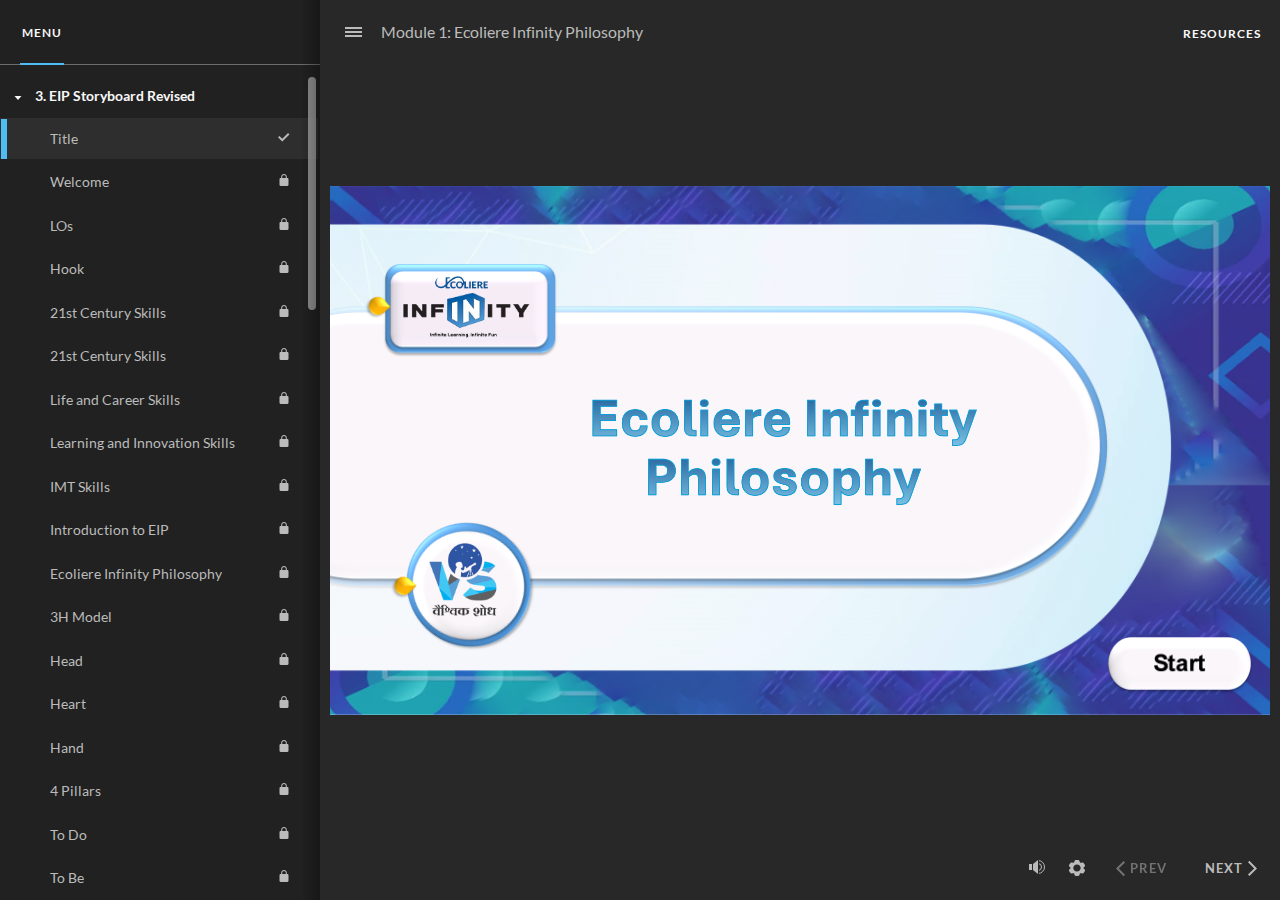
<file: Index.html>
﻿<!doctype html>
<html lang="en-US">
<head>
  <meta charset="utf-8">
  <!-- Created using Storyline 360 - http://www.articulate.com  -->
  <!-- version: 3.86.32028.0 -->
  <title>Module 1: Ecoliere Infinity Philosophy</title>
  <meta http-equiv="x-ua-compatible" content="IE=edge"/>
  <meta name="viewport" content="width=device-width,initial-scale=1,user-scalable=no,shrink-to-fit=no,minimal-ui"/>
  <meta name="apple-mobile-web-app-capable" content="yes"/>
  <style>
    html, body { height: 100%; padding: 0; margin: 0 }
    #app { height: 100%; width: 100%; }
  </style>

  <script>
    window.DS = {};
    window.globals = {
      DATA_PATH_BASE: '',
      HAS_FRAME: true,
      HAS_SLIDE: true,

      lmsPresent: false,
      tinCanPresent: false,
      cmi5Present: false,
      aoSupport: false,
      scale: 'noscale',
      captureRc: false,
      browserSize: 'optimal',
      bgColor: '#282828',
      features: 'ClosedCaptionsCustomization,DropInBase,DropInInteractions,DropInMisc,DropInVectors,DropInVideo,JsApi,LayerPresentAsDialog,MultipleQuizTracking,UpdatedThemeEditor',
      themeName: 'unified',
      preloaderColor: '#FFFFFF',
      suppressAnalytics: false,
      productChannel: 'stable',
      publishSource: 'storyline',
      aid: 'aid|3cd83d34-98be-4230-a49c-f89324950fd7',
      cid: 'e722241c-282b-4784-85a7-688342ec569a',
      playerVersion: '3.86.32028.0',
      publishTimestamp: '2024-05-29T09:23:21.0092368Z',
      maxIosVideoElements: 10,
      connectionSettings: { message: 'You%20are%20offline.%20Trying%20to%20reconnect...', useDarkTheme: false, mode: 'disabled' },
      hasFeature: function(feature) {
        return this.features.split(',').includes(feature);
      },
      
      parseParams: function(qs) {
        if (window.globals.parsedParams != null) {
          return window.globals.parsedParams;
        }
        qs = (qs || window.location.search.substr(1)).split('+').join(' ');
        var params = {},
            tokens,
            re = /[?&]?([^=]+)=([^&]*)/g;

        while (tokens = re.exec(qs)) {
          params[decodeURIComponent(tokens[1]).trim()] =
            decodeURIComponent(tokens[2]).trim();
        }
        window.globals.parsedParams = params;
        return params;
      }

    };
  </script>
  <script>
    var isIe11 = ('ActiveXObject' in window || window.MSBlobBuilder != null)
      && window.msCrypto != null && !window.ActiveXObject;
    if (isIe11) {
      window.globals.unsupportedBrowser = true;
      document.write(atob('[base64]'));
    }
  </script>

  <script>
    if (window.globals.hasFeature('MultiLanguageSupport')) {
      
      
    }
  </script>

  
  <script>window.THREE = { };</script>
  
</head>
<body style="background: #282828" class="cs-HTML theme-unified">
  <!-- 360 -->
  <script>!function(){var e,i=/iPhone/i,o=/iPod/i,n=/iPad/i,t=/\biOS-universal(?:.+)Mac\b/i,r=/\bAndroid(?:.+)Mobile\b/i,a=/Android/i,d=/(?:SD4930UR|\bSilk(?:.+)Mobile\b)/i,p=/Silk/i,l=/Windows Phone/i,u=/\bWindows(?:.+)ARM\b/i,b=/BlackBerry/i,s=/BB10/i,c=/Opera Mini/i,f=/\b(CriOS|Chrome)(?:.+)Mobile/i,h=/Mobile(?:.+)Firefox\b/i,v=function(e){return void 0!==e&&"MacIntel"===e.platform&&"number"==typeof e.maxTouchPoints&&e.maxTouchPoints>1&&"undefined"==typeof MSStream};e=function(e){var m={userAgent:"",platform:"",maxTouchPoints:0};e||"undefined"==typeof navigator?"string"==typeof e?m.userAgent=e:e&&e.userAgent&&(m={userAgent:e.userAgent,platform:e.platform,maxTouchPoints:e.maxTouchPoints||0}):m={userAgent:navigator.userAgent,platform:navigator.platform,maxTouchPoints:navigator.maxTouchPoints||0};var g=m.userAgent,y=g.split("[FBAN");void 0!==y[1]&&(g=y[0]),void 0!==(y=g.split("Twitter"))[1]&&(g=y[0]);var A=function(e){return function(i){return i.test(e)}}(g),w={apple:{phone:A(i)&&!A(l),ipod:A(o),tablet:!A(i)&&(A(n)||v(m))&&!A(l),universal:A(t),device:(A(i)||A(o)||A(n)||A(t)||v(m))&&!A(l)},amazon:{phone:A(d),tablet:!A(d)&&A(p),device:A(d)||A(p)},android:{phone:!A(l)&&A(d)||!A(l)&&A(r),tablet:!A(l)&&!A(d)&&!A(r)&&(A(p)||A(a)),device:!A(l)&&(A(d)||A(p)||A(r)||A(a))||A(/\bokhttp\b/i)},windows:{phone:A(l),tablet:A(u),device:A(l)||A(u)},other:{blackberry:A(b),blackberry10:A(s),opera:A(c),firefox:A(h),chrome:A(f),device:A(b)||A(s)||A(c)||A(h)||A(f)},any:!1,phone:!1,tablet:!1};return w.any=w.apple.device||w.android.device||w.windows.device||w.other.device,w.phone=w.apple.phone||w.android.phone||w.windows.phone,w.tablet=w.apple.tablet||w.android.tablet||w.windows.tablet,w}(),"object"==typeof exports&&"undefined"!=typeof module?module.exports=e:"function"==typeof define&&define.amd?define((function(){return e})):this.isMobile=e}();
    window.isMobile.apple.tablet = window.isMobile.apple.tablet ||
      (navigator.platform === 'MacIntel' && navigator.maxTouchPoints > 1);
    window.isMobile.apple.device = window.isMobile.apple.device || window.isMobile.apple.tablet;
    window.isMobile.tablet = window.isMobile.tablet || window.isMobile.apple.tablet;
    window.isMobile.any = window.isMobile.any || window.isMobile.apple.tablet;
  </script>

  <div id="focus-sink" tabindex="-1"></div>

  <div id="preso"></div>
  <script>
    (function() {

      var classTypes = [ 'desktop', 'mobile', 'phone', 'tablet' ];

      var addDeviceClasses = function(prefix, testObj) {
        var curr, i;
        for (i = 0; i < classTypes.length; i++) {
          curr = classTypes[i];
          if (testObj[curr]) {
            document.body.classList.add(prefix + curr);
          }
        }
      };

      var params = window.globals.parseParams(),
          isDevicePreview = params.devicepreview === '1',
          isPhoneOverride = params.deviceType === 'phone' || (isDevicePreview && params.phone == '1'),
          isTabletOverride = (params.deviceType === 'tablet' || isDevicePreview) && !isPhoneOverride,
          isMobileOverride = isPhoneOverride || isTabletOverride;

      var deviceView = {
        desktop: !window.isMobile.any && !isMobileOverride,
        mobile: window.isMobile.any || isMobileOverride,
        phone: isPhoneOverride || (window.isMobile.phone && !isTabletOverride),
        tablet: isTabletOverride || window.isMobile.tablet
      };

      window.globals.deviceView = deviceView;
      window.isMobile.desktop = !window.isMobile.any;
      window.isMobile.mobile = window.isMobile.any;

      addDeviceClasses('view-', deviceView);

    })();
  </script>
  
  <script src='story_content/user.js' type=text/javascript></script>
  <div class="slide-loader"></div>

  <script>
    var doc = document, loader = doc.body.querySelector('.slide-loader'); [ 1, 2, 3 ].forEach(function(n) { var d = doc.createElement('div'); d.style.backgroundColor = window.globals.preloaderColor; d.classList.add('mobile-loader-dot'); d.classList.add('dot' + n); loader.appendChild(d); });
  </script>

  <div class="mobile-load-title-overlay" style="display: none">
    <div class="mobile-load-title">Module 1: Ecoliere Infinity Philosophy</div>
  </div>

  <div class="mobile-chrome-warning"></div>

  
<style>
  .warn-connection-dialog {
    display: none;
    background: transparent;
    pointer-events: all;
    position: fixed;
    left: 0;
    top: 0;
    width: 100%;
    height: 100%;
    z-index: 999;
  }

  .warn-connection-content {
    pointer-events: all;
    border-radius: 4px;
    background: white;
    border: 1px solid #E7E7E7;
    color: #333333;
    box-shadow: 0 2px 4px rgba(0, 0, 0, 0.25);
    transition: all 150ms ease-out;
    position: absolute;
    white-space: nowrap;
  }

  .view-phone.is-landscape .warn-connection-content {
    left: 23px;
    bottom: 23px;
  }

  .view-tablet.is-landscape .warn-connection-content {
    left: 50%;
    top: 20px;
    transform: translateX(-50%);
  }

  .view-mobile.is-portrait .warn-connection-content {
    transform: translate(-50%, calc(-100% - 15px));
  }

  .warn-connection-content p {
    display: inline-block;
    margin: 0 8px 0 0;
    line-height: 33px;
    font-size: 11px;
  }

  .warn-connection-content svg {
    position: relative;
    vertical-align: middle;
    margin: 0 2px 2px 8px;
  }

  .view-desktop .warn-connection-content {
    left: 1.5em;
    bottom: 1.5em;
  }

  .view-desktop .warn-connection-content p {
    font-size: 1.1em;
  }

  .is-offline .warn-connection-dialog {
    display: block;
  }

  .is-offline .cs-panel * {
    pointer-events: none !important;
  }

  .is-offline .cs-panel {
    pointer-events: all !important;
  }

  .is-offline #nav-controls * {
    pointer-events: none !important;
  }

  .is-offline #nav-controls {
    pointer-events: all !important;
  }
</style>

<div class="warn-connection-dialog" role="alertdialog" aria-modal="true" tabindex="0" aria-labelledby="warn-connection-message">
  <div class="warn-connection-content">
    <svg width="17" height="15" viewBox="0 0 17 15" xmlns="http://www.w3.org/2000/svg">
      <path fill="#8F0000" stroke="white" d="M16.07,12.98 L15.88,12.23 L9.51,1.21 C8.97,0.26,7.6,0.26,7.06,1.21 L0.69,12.23 C0.15,13.16,0.81,14.36,1.91,14.36 H14.65 C15.47,14.36,16.05,13.7,16.07,12.98 Z"/>
      <path fill="white" stroke="white" d="M8.58,5.5 C8.35,5.28,8.5,5.35,8.21,5.32 C8.09,5.35,7.97,5.49,7.96,5.67 C7.97,5.79,7.98,5.92,7.98,6.04 L7.98,6.04 C7.99,6.17,8,6.31,8.01,6.43 L8.01,6.44 C8.03,6.92,8.06,7.41,8.09,7.9 L8.09,7.9 C8.12,8.39,8.14,8.88,8.17,9.37 C8.17,9.39,8.18,9.42,8.2,9.44 C8.23,9.46,8.25,9.47,8.28,9.47 C8.31,9.47,8.34,9.46,8.35,9.44 C8.37,9.43,8.38,9.4,8.39,9.35 L8.39,9.34 C8.39,9.24,8.4,9.15,8.4,9.05 L8.4,9.05 C8.41,8.96,8.41,8.86,8.42,8.75 C8.43,8.44,8.45,8.12,8.47,7.81 L8.47,7.81 C8.49,7.49,8.51,7.18,8.53,6.87 C8.55,6.46,8.56,6.05,8.59,5.64 L8.6,5.62 C8.6,5.57,8.59,5.53,8.58,5.5 L8.21,5.32 Z"/>
      <circle fill="white" stroke="white" cx="8.3" cy="11.35" r="0.3"/>
    </svg>
    <p id="warn-connection-message">You are offline. Trying to reconnect...</p>
  </div>
</div>

<script>
  (function() {
    window.DS.connection = {
      warningShown: false,
      assets: {},
      loadingAssetGroup: false,
      retryDelay: 500
    };

    var connectionSettings = window.globals.connectionSettings || {};

    var useConnectionMessages = window.AbortController != null &&
      window.location.protocol != 'file:' &&
      connectionSettings.mode === 'normal';

    window.DS.connection.useConnectionMessages = useConnectionMessages;

    var assetCount = 0;
    var checkLoadedId;


    if (useConnectionMessages && connectionSettings != null) {
      var contentEl = document.querySelector('.warn-connection-content');
      var messageEl = contentEl.querySelector('p');

      if (connectionSettings.useDarkTheme) {
        contentEl.style.borderColor = '#BABBBA';
        contentEl.style.backgroundColor = '#282828';
        contentEl.style.color = '#FFFFFF';
      }

      if (connectionSettings.message != null) {
        messageEl.textContent = window.decodeURIComponent(connectionSettings.message);
      }
    }

    function checkAssetsReady() {
      for (var i in DS.connection.assets) {
        if (!DS.connection.assets[i].success) {
          return false;
        }
      }
      return true;
    }

    function stopAssetGroup() {
      if (!useConnectionMessages) { return; }

      assetCount = 0;

      DS.connection.oldAssetGroup = DS.connection.assets;
      DS.connection.assets = {};
      DS.connection.loadingAssetGroup = false;
      clearInterval(checkLoadedId);
    }

    function startAssetGroup() {
      if (!useConnectionMessages) { return; }
      var ticks = 0;
      clearInterval(checkLoadedId);
      checkLoadedId = setInterval(function() {
        var loaded = 0;
        if (assetCount === 0 && loaded === 0) {
          clearInterval(checkLoadedId);
          return;
        }

        for (var i in DS.connection.assets) {
          if (DS.connection.assets[i].success) {
            loaded++;
          }
        }

        if (assetCount === loaded && checkAssetsReady()) {
          for (var i in DS.connection.assets) {
            if (DS.connection.assets[i].action) {
              DS.connection.assets[i].action();
            }
          }
          hideWarning();
          stopAssetGroup();
        }
      }, 100)
    }

    function requiredAsset(url, action, retry, type) {
      if (!useConnectionMessages) { return; }
      if (DS.connection.assets[url]) { return; }

      DS.connection.assets[url] = {
        success: false, action: action, retry: retry, type: type
      };
      assetCount = Object.keys(DS.connection.assets).length;
      if (!DS.connection.loadingAssetGroup) {
        startAssetGroup();
      }
      DS.connection.loadingAssetGroup = true;
    }

    function assetLoaded(url) {
      if (!useConnectionMessages) { return; }
      if (DS.connection.assets[url]) {
        DS.connection.assets[url].success = true;
      }
    }

    function assetFailed(url) {
      if (!useConnectionMessages) { return; }
      if (!DS.connection.assets[url]) {
        if (/\.js$/.test(url) && url.indexOf('transcripts') === -1) {
          setTimeout(function() {
            if (DS.connection.lastSlideLoaded != null) {
              DS.connection.lastSlideLoaded();
            }
          }, DS.connection.retryDelay);
        }
        return;
      }
      if (!DS.connection.warningShown) { showWarning(); }
      if (DS.connection.assets[url].retry) {
        setTimeout(function() {
          if (!DS.connection.assets[url].success) {
            DS.connection.assets[url].retry()
          }
        }, DS.connection.retryDelay);
      }
    }

    function hideWarning() {
      document.body.classList.remove('is-offline');
      DS.connection.warningShown = false;
      enableKeys();
    }
    DS.connection.hideWarning = hideWarning

    function showWarning(btn) {
      document.body.classList.add('is-offline')
      DS.connection.warningShown = true;
      updateWarningPosition();
      disableKeys();
    }

    function updateWarningPosition() {
      if (!DS.connection.warningShown) {
        return;
      }

      var isPortrait = document.body.classList.contains('is-portrait');
      var isMobile = document.body.classList.contains('view-mobile');
      var warningEl = document.querySelector('.warn-connection-content');

      if (isPortrait && isMobile) {
        var slide = document.querySelector('.primary-slide');
        var slideRect = slide != null
          ? slide.getBoundingClientRect()
          : { top: window.innerHeight, left: 0, width: window.innerWidth };

        warningEl.style.top = `${slideRect.top}px`
        warningEl.style.left = `${slideRect.left + slideRect.width / 2}px`
      } else {
        warningEl.style.top = null;
        warningEl.style.left = null;
      }

      window.requestAnimationFrame(updateWarningPosition);
    }

    function onDisableKeyDown(e) {
      e.preventDefault();
      e.stopImmediatePropagation();
    }

    function onDisableKeyUp(e) {
      e.preventDefault();
      e.stopImmediatePropagation();
    }

    var accStyle = document.createElement('style');
    var warnDialogEl = document.querySelector('.warn-connection-dialog');

    function disableKeys() {
      if (DS.views && DS.views.nsStack && DS.views.nsStack.length === 1) {
        DS.views.nsStack[0].tabReachable = false
        DS.views.nsStack[0].updateTabIndex(true, true);
      }

      accStyle.innerHTML = '.acc-shadow-dom { display: none; }';
      document.body.appendChild(accStyle);

      warnDialogEl.parentNode.append(warnDialogEl);
      warnDialogEl.focus();
    }

    function enableKeys() {
      accStyle.remove();
      if (DS.views && DS.views.nsStack && DS.views.nsStack.length === 1 && DS.views.nsStack[0].name === '_frame') {
        DS.views.nsStack[0].tabReachable = true;
        DS.views.nsStack[0].updateTabIndex();
      }
    }

    // these will all be noops if the feature flag isn't set in
    // the data and `window.globals.features`
    DS.connection.requiredAsset = requiredAsset;
    DS.connection.assetLoaded = assetLoaded;
    DS.connection.assetFailed = assetFailed;
    DS.connection.stopAssetGroup = stopAssetGroup;
    DS.connection.startAssetGroup = startAssetGroup;
  })();
</script>


  <script>
    
    if (window.autoSpider && window.vInterfaceObject) {
      document.querySelector('.mobile-load-title-overlay').style.display = 'none';
    }
  </script>

  

  <link rel="stylesheet" href="html5/data/css/output.min.css" data-noprefix/>
</body>
<script src="html5/lib/scripts/bootstrapper.min.js"></script>
</html>
</file>
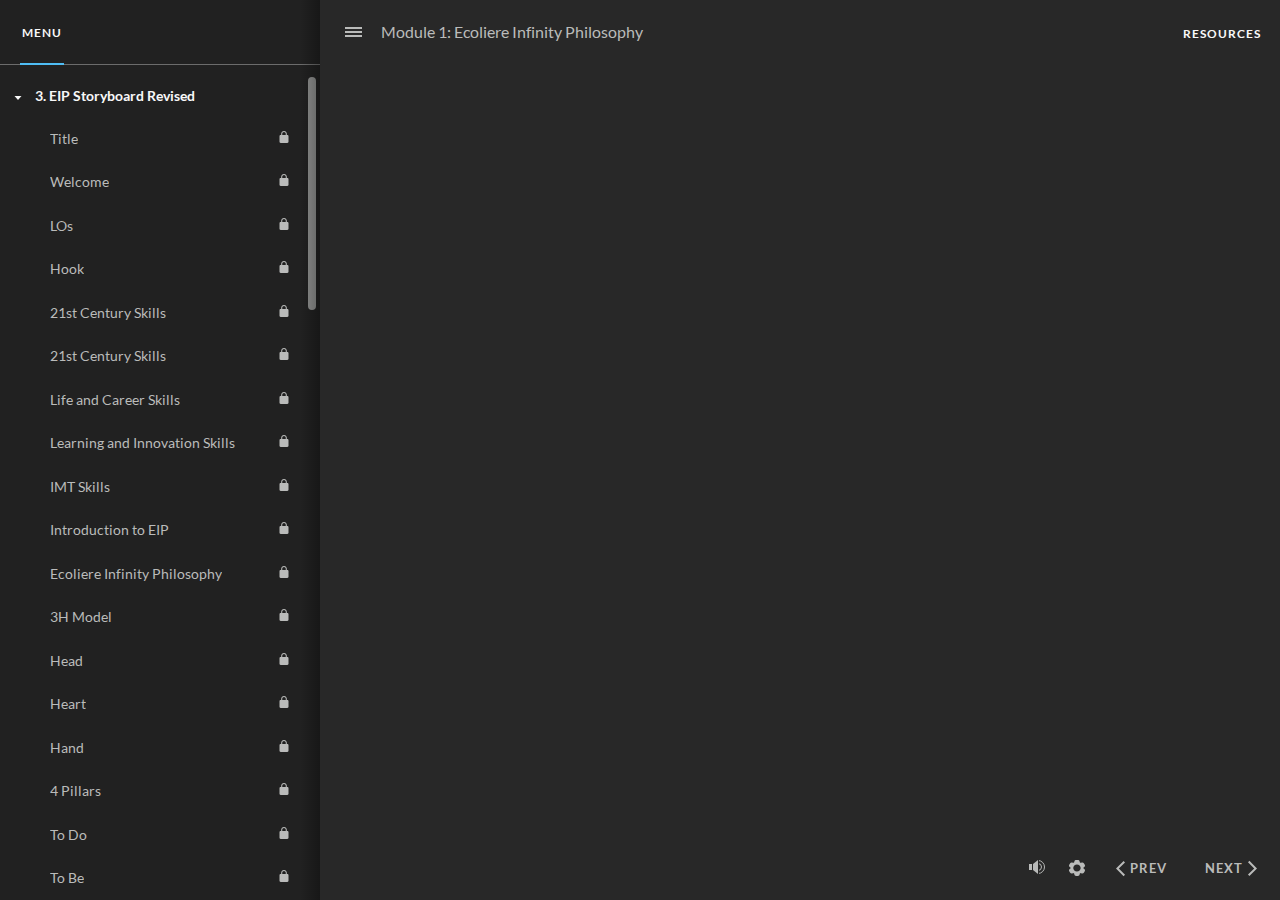
<file: index_lms.html>
<!doctype html>
<html lang="en-US">
<head>
  <meta charset="utf-8">
  <!-- Created using Storyline 360 - http://www.articulate.com  -->
  <!-- version: 3.86.32028.0 -->
  <title>Module 1: Ecoliere Infinity Philosophy</title>
  <meta http-equiv="x-ua-compatible" content="IE=edge"/>
  <meta name="viewport" content="width=device-width,initial-scale=1,user-scalable=no,shrink-to-fit=no,minimal-ui"/>
  <meta name="apple-mobile-web-app-capable" content="yes"/>
  <style>
    html, body { height: 100%; padding: 0; margin: 0 }
    #app { height: 100%; width: 100%; }
  </style>

  <script>
    window.DS = {};
    window.globals = {
      DATA_PATH_BASE: '',
      HAS_FRAME: true,
      HAS_SLIDE: true,

      lmsPresent: true,
      tinCanPresent: false,
      cmi5Present: false,
      aoSupport: false,
      scale: 'noscale',
      captureRc: false,
      browserSize: 'optimal',
      bgColor: '#282828',
      features: 'ClosedCaptionsCustomization,DropInBase,DropInInteractions,DropInMisc,DropInVectors,DropInVideo,JsApi,LayerPresentAsDialog,MultipleQuizTracking,UpdatedThemeEditor',
      themeName: 'unified',
      preloaderColor: '#FFFFFF',
      suppressAnalytics: false,
      productChannel: 'stable',
      publishSource: 'storyline',
      aid: 'aid|3cd83d34-98be-4230-a49c-f89324950fd7',
      cid: 'e722241c-282b-4784-85a7-688342ec569a',
      playerVersion: '3.86.32028.0',
      publishTimestamp: '2024-05-29T09:23:21.1981190Z',
      maxIosVideoElements: 10,
      connectionSettings: { message: 'You%20are%20offline.%20Trying%20to%20reconnect...', useDarkTheme: false, mode: 'disabled' },
      hasFeature: function(feature) {
        return this.features.split(',').includes(feature);
      },
      
      parseParams: function(qs) {
        if (window.globals.parsedParams != null) {
          return window.globals.parsedParams;
        }
        qs = (qs || window.location.search.substr(1)).split('+').join(' ');
        var params = {},
            tokens,
            re = /[?&]?([^=]+)=([^&]*)/g;

        while (tokens = re.exec(qs)) {
          params[decodeURIComponent(tokens[1]).trim()] =
            decodeURIComponent(tokens[2]).trim();
        }
        window.globals.parsedParams = params;
        return params;
      }

    };
  </script>
  <script>
    var isIe11 = ('ActiveXObject' in window || window.MSBlobBuilder != null)
      && window.msCrypto != null && !window.ActiveXObject;
    if (isIe11) {
      window.globals.unsupportedBrowser = true;
      document.write(atob('[base64]'));
    }
  </script>

  <script>
    if (window.globals.hasFeature('MultiLanguageSupport')) {
      
      
    }
  </script>

  <script src="lms/scormdriver.js" charset="utf-8"></script>
  <script>window.THREE = { };</script>
  
</head>
<body style="background: #282828" class="cs-HTML theme-unified">
  <!-- 360 -->
  <script>!function(){var e,i=/iPhone/i,o=/iPod/i,n=/iPad/i,t=/\biOS-universal(?:.+)Mac\b/i,r=/\bAndroid(?:.+)Mobile\b/i,a=/Android/i,d=/(?:SD4930UR|\bSilk(?:.+)Mobile\b)/i,p=/Silk/i,l=/Windows Phone/i,u=/\bWindows(?:.+)ARM\b/i,b=/BlackBerry/i,s=/BB10/i,c=/Opera Mini/i,f=/\b(CriOS|Chrome)(?:.+)Mobile/i,h=/Mobile(?:.+)Firefox\b/i,v=function(e){return void 0!==e&&"MacIntel"===e.platform&&"number"==typeof e.maxTouchPoints&&e.maxTouchPoints>1&&"undefined"==typeof MSStream};e=function(e){var m={userAgent:"",platform:"",maxTouchPoints:0};e||"undefined"==typeof navigator?"string"==typeof e?m.userAgent=e:e&&e.userAgent&&(m={userAgent:e.userAgent,platform:e.platform,maxTouchPoints:e.maxTouchPoints||0}):m={userAgent:navigator.userAgent,platform:navigator.platform,maxTouchPoints:navigator.maxTouchPoints||0};var g=m.userAgent,y=g.split("[FBAN");void 0!==y[1]&&(g=y[0]),void 0!==(y=g.split("Twitter"))[1]&&(g=y[0]);var A=function(e){return function(i){return i.test(e)}}(g),w={apple:{phone:A(i)&&!A(l),ipod:A(o),tablet:!A(i)&&(A(n)||v(m))&&!A(l),universal:A(t),device:(A(i)||A(o)||A(n)||A(t)||v(m))&&!A(l)},amazon:{phone:A(d),tablet:!A(d)&&A(p),device:A(d)||A(p)},android:{phone:!A(l)&&A(d)||!A(l)&&A(r),tablet:!A(l)&&!A(d)&&!A(r)&&(A(p)||A(a)),device:!A(l)&&(A(d)||A(p)||A(r)||A(a))||A(/\bokhttp\b/i)},windows:{phone:A(l),tablet:A(u),device:A(l)||A(u)},other:{blackberry:A(b),blackberry10:A(s),opera:A(c),firefox:A(h),chrome:A(f),device:A(b)||A(s)||A(c)||A(h)||A(f)},any:!1,phone:!1,tablet:!1};return w.any=w.apple.device||w.android.device||w.windows.device||w.other.device,w.phone=w.apple.phone||w.android.phone||w.windows.phone,w.tablet=w.apple.tablet||w.android.tablet||w.windows.tablet,w}(),"object"==typeof exports&&"undefined"!=typeof module?module.exports=e:"function"==typeof define&&define.amd?define((function(){return e})):this.isMobile=e}();
    window.isMobile.apple.tablet = window.isMobile.apple.tablet ||
      (navigator.platform === 'MacIntel' && navigator.maxTouchPoints > 1);
    window.isMobile.apple.device = window.isMobile.apple.device || window.isMobile.apple.tablet;
    window.isMobile.tablet = window.isMobile.tablet || window.isMobile.apple.tablet;
    window.isMobile.any = window.isMobile.any || window.isMobile.apple.tablet;
  </script>

  <div id="focus-sink" tabindex="-1"></div>

  <div id="preso"></div>
  <script>
    (function() {

      var classTypes = [ 'desktop', 'mobile', 'phone', 'tablet' ];

      var addDeviceClasses = function(prefix, testObj) {
        var curr, i;
        for (i = 0; i < classTypes.length; i++) {
          curr = classTypes[i];
          if (testObj[curr]) {
            document.body.classList.add(prefix + curr);
          }
        }
      };

      var params = window.globals.parseParams(),
          isDevicePreview = params.devicepreview === '1',
          isPhoneOverride = params.deviceType === 'phone' || (isDevicePreview && params.phone == '1'),
          isTabletOverride = (params.deviceType === 'tablet' || isDevicePreview) && !isPhoneOverride,
          isMobileOverride = isPhoneOverride || isTabletOverride;

      var deviceView = {
        desktop: !window.isMobile.any && !isMobileOverride,
        mobile: window.isMobile.any || isMobileOverride,
        phone: isPhoneOverride || (window.isMobile.phone && !isTabletOverride),
        tablet: isTabletOverride || window.isMobile.tablet
      };

      window.globals.deviceView = deviceView;
      window.isMobile.desktop = !window.isMobile.any;
      window.isMobile.mobile = window.isMobile.any;

      addDeviceClasses('view-', deviceView);

    })();
  </script>
  
  <script src='story_content/user.js' type=text/javascript></script>
  <div class="slide-loader"></div>

  <script>
    var doc = document, loader = doc.body.querySelector('.slide-loader'); [ 1, 2, 3 ].forEach(function(n) { var d = doc.createElement('div'); d.style.backgroundColor = window.globals.preloaderColor; d.classList.add('mobile-loader-dot'); d.classList.add('dot' + n); loader.appendChild(d); });
  </script>

  <div class="mobile-load-title-overlay" style="display: none">
    <div class="mobile-load-title">Module 1: Ecoliere Infinity Philosophy</div>
  </div>

  <div class="mobile-chrome-warning"></div>

  
<style>
  .warn-connection-dialog {
    display: none;
    background: transparent;
    pointer-events: all;
    position: fixed;
    left: 0;
    top: 0;
    width: 100%;
    height: 100%;
    z-index: 999;
  }

  .warn-connection-content {
    pointer-events: all;
    border-radius: 4px;
    background: white;
    border: 1px solid #E7E7E7;
    color: #333333;
    box-shadow: 0 2px 4px rgba(0, 0, 0, 0.25);
    transition: all 150ms ease-out;
    position: absolute;
    white-space: nowrap;
  }

  .view-phone.is-landscape .warn-connection-content {
    left: 23px;
    bottom: 23px;
  }

  .view-tablet.is-landscape .warn-connection-content {
    left: 50%;
    top: 20px;
    transform: translateX(-50%);
  }

  .view-mobile.is-portrait .warn-connection-content {
    transform: translate(-50%, calc(-100% - 15px));
  }

  .warn-connection-content p {
    display: inline-block;
    margin: 0 8px 0 0;
    line-height: 33px;
    font-size: 11px;
  }

  .warn-connection-content svg {
    position: relative;
    vertical-align: middle;
    margin: 0 2px 2px 8px;
  }

  .view-desktop .warn-connection-content {
    left: 1.5em;
    bottom: 1.5em;
  }

  .view-desktop .warn-connection-content p {
    font-size: 1.1em;
  }

  .is-offline .warn-connection-dialog {
    display: block;
  }

  .is-offline .cs-panel * {
    pointer-events: none !important;
  }

  .is-offline .cs-panel {
    pointer-events: all !important;
  }

  .is-offline #nav-controls * {
    pointer-events: none !important;
  }

  .is-offline #nav-controls {
    pointer-events: all !important;
  }
</style>

<div class="warn-connection-dialog" role="alertdialog" aria-modal="true" tabindex="0" aria-labelledby="warn-connection-message">
  <div class="warn-connection-content">
    <svg width="17" height="15" viewBox="0 0 17 15" xmlns="http://www.w3.org/2000/svg">
      <path fill="#8F0000" stroke="white" d="M16.07,12.98 L15.88,12.23 L9.51,1.21 C8.97,0.26,7.6,0.26,7.06,1.21 L0.69,12.23 C0.15,13.16,0.81,14.36,1.91,14.36 H14.65 C15.47,14.36,16.05,13.7,16.07,12.98 Z"/>
      <path fill="white" stroke="white" d="M8.58,5.5 C8.35,5.28,8.5,5.35,8.21,5.32 C8.09,5.35,7.97,5.49,7.96,5.67 C7.97,5.79,7.98,5.92,7.98,6.04 L7.98,6.04 C7.99,6.17,8,6.31,8.01,6.43 L8.01,6.44 C8.03,6.92,8.06,7.41,8.09,7.9 L8.09,7.9 C8.12,8.39,8.14,8.88,8.17,9.37 C8.17,9.39,8.18,9.42,8.2,9.44 C8.23,9.46,8.25,9.47,8.28,9.47 C8.31,9.47,8.34,9.46,8.35,9.44 C8.37,9.43,8.38,9.4,8.39,9.35 L8.39,9.34 C8.39,9.24,8.4,9.15,8.4,9.05 L8.4,9.05 C8.41,8.96,8.41,8.86,8.42,8.75 C8.43,8.44,8.45,8.12,8.47,7.81 L8.47,7.81 C8.49,7.49,8.51,7.18,8.53,6.87 C8.55,6.46,8.56,6.05,8.59,5.64 L8.6,5.62 C8.6,5.57,8.59,5.53,8.58,5.5 L8.21,5.32 Z"/>
      <circle fill="white" stroke="white" cx="8.3" cy="11.35" r="0.3"/>
    </svg>
    <p id="warn-connection-message">You are offline. Trying to reconnect...</p>
  </div>
</div>

<script>
  (function() {
    window.DS.connection = {
      warningShown: false,
      assets: {},
      loadingAssetGroup: false,
      retryDelay: 500
    };

    var connectionSettings = window.globals.connectionSettings || {};

    var useConnectionMessages = window.AbortController != null &&
      window.location.protocol != 'file:' &&
      connectionSettings.mode === 'normal';

    window.DS.connection.useConnectionMessages = useConnectionMessages;

    var assetCount = 0;
    var checkLoadedId;


    if (useConnectionMessages && connectionSettings != null) {
      var contentEl = document.querySelector('.warn-connection-content');
      var messageEl = contentEl.querySelector('p');

      if (connectionSettings.useDarkTheme) {
        contentEl.style.borderColor = '#BABBBA';
        contentEl.style.backgroundColor = '#282828';
        contentEl.style.color = '#FFFFFF';
      }

      if (connectionSettings.message != null) {
        messageEl.textContent = window.decodeURIComponent(connectionSettings.message);
      }
    }

    function checkAssetsReady() {
      for (var i in DS.connection.assets) {
        if (!DS.connection.assets[i].success) {
          return false;
        }
      }
      return true;
    }

    function stopAssetGroup() {
      if (!useConnectionMessages) { return; }

      assetCount = 0;

      DS.connection.oldAssetGroup = DS.connection.assets;
      DS.connection.assets = {};
      DS.connection.loadingAssetGroup = false;
      clearInterval(checkLoadedId);
    }

    function startAssetGroup() {
      if (!useConnectionMessages) { return; }
      var ticks = 0;
      clearInterval(checkLoadedId);
      checkLoadedId = setInterval(function() {
        var loaded = 0;
        if (assetCount === 0 && loaded === 0) {
          clearInterval(checkLoadedId);
          return;
        }

        for (var i in DS.connection.assets) {
          if (DS.connection.assets[i].success) {
            loaded++;
          }
        }

        if (assetCount === loaded && checkAssetsReady()) {
          for (var i in DS.connection.assets) {
            if (DS.connection.assets[i].action) {
              DS.connection.assets[i].action();
            }
          }
          hideWarning();
          stopAssetGroup();
        }
      }, 100)
    }

    function requiredAsset(url, action, retry, type) {
      if (!useConnectionMessages) { return; }
      if (DS.connection.assets[url]) { return; }

      DS.connection.assets[url] = {
        success: false, action: action, retry: retry, type: type
      };
      assetCount = Object.keys(DS.connection.assets).length;
      if (!DS.connection.loadingAssetGroup) {
        startAssetGroup();
      }
      DS.connection.loadingAssetGroup = true;
    }

    function assetLoaded(url) {
      if (!useConnectionMessages) { return; }
      if (DS.connection.assets[url]) {
        DS.connection.assets[url].success = true;
      }
    }

    function assetFailed(url) {
      if (!useConnectionMessages) { return; }
      if (!DS.connection.assets[url]) {
        if (/\.js$/.test(url) && url.indexOf('transcripts') === -1) {
          setTimeout(function() {
            if (DS.connection.lastSlideLoaded != null) {
              DS.connection.lastSlideLoaded();
            }
          }, DS.connection.retryDelay);
        }
        return;
      }
      if (!DS.connection.warningShown) { showWarning(); }
      if (DS.connection.assets[url].retry) {
        setTimeout(function() {
          if (!DS.connection.assets[url].success) {
            DS.connection.assets[url].retry()
          }
        }, DS.connection.retryDelay);
      }
    }

    function hideWarning() {
      document.body.classList.remove('is-offline');
      DS.connection.warningShown = false;
      enableKeys();
    }
    DS.connection.hideWarning = hideWarning

    function showWarning(btn) {
      document.body.classList.add('is-offline')
      DS.connection.warningShown = true;
      updateWarningPosition();
      disableKeys();
    }

    function updateWarningPosition() {
      if (!DS.connection.warningShown) {
        return;
      }

      var isPortrait = document.body.classList.contains('is-portrait');
      var isMobile = document.body.classList.contains('view-mobile');
      var warningEl = document.querySelector('.warn-connection-content');

      if (isPortrait && isMobile) {
        var slide = document.querySelector('.primary-slide');
        var slideRect = slide != null
          ? slide.getBoundingClientRect()
          : { top: window.innerHeight, left: 0, width: window.innerWidth };

        warningEl.style.top = `${slideRect.top}px`
        warningEl.style.left = `${slideRect.left + slideRect.width / 2}px`
      } else {
        warningEl.style.top = null;
        warningEl.style.left = null;
      }

      window.requestAnimationFrame(updateWarningPosition);
    }

    function onDisableKeyDown(e) {
      e.preventDefault();
      e.stopImmediatePropagation();
    }

    function onDisableKeyUp(e) {
      e.preventDefault();
      e.stopImmediatePropagation();
    }

    var accStyle = document.createElement('style');
    var warnDialogEl = document.querySelector('.warn-connection-dialog');

    function disableKeys() {
      if (DS.views && DS.views.nsStack && DS.views.nsStack.length === 1) {
        DS.views.nsStack[0].tabReachable = false
        DS.views.nsStack[0].updateTabIndex(true, true);
      }

      accStyle.innerHTML = '.acc-shadow-dom { display: none; }';
      document.body.appendChild(accStyle);

      warnDialogEl.parentNode.append(warnDialogEl);
      warnDialogEl.focus();
    }

    function enableKeys() {
      accStyle.remove();
      if (DS.views && DS.views.nsStack && DS.views.nsStack.length === 1 && DS.views.nsStack[0].name === '_frame') {
        DS.views.nsStack[0].tabReachable = true;
        DS.views.nsStack[0].updateTabIndex();
      }
    }

    // these will all be noops if the feature flag isn't set in
    // the data and `window.globals.features`
    DS.connection.requiredAsset = requiredAsset;
    DS.connection.assetLoaded = assetLoaded;
    DS.connection.assetFailed = assetFailed;
    DS.connection.stopAssetGroup = stopAssetGroup;
    DS.connection.startAssetGroup = startAssetGroup;
  })();
</script>


  <script>
    
    if (window.autoSpider && window.vInterfaceObject) {
      document.querySelector('.mobile-load-title-overlay').style.display = 'none';
    }
  </script>

  

  <link rel="stylesheet" href="html5/data/css/output.min.css" data-noprefix/>
</body>
<script src="html5/lib/scripts/bootstrapper.min.js"></script>
</html>
</file>
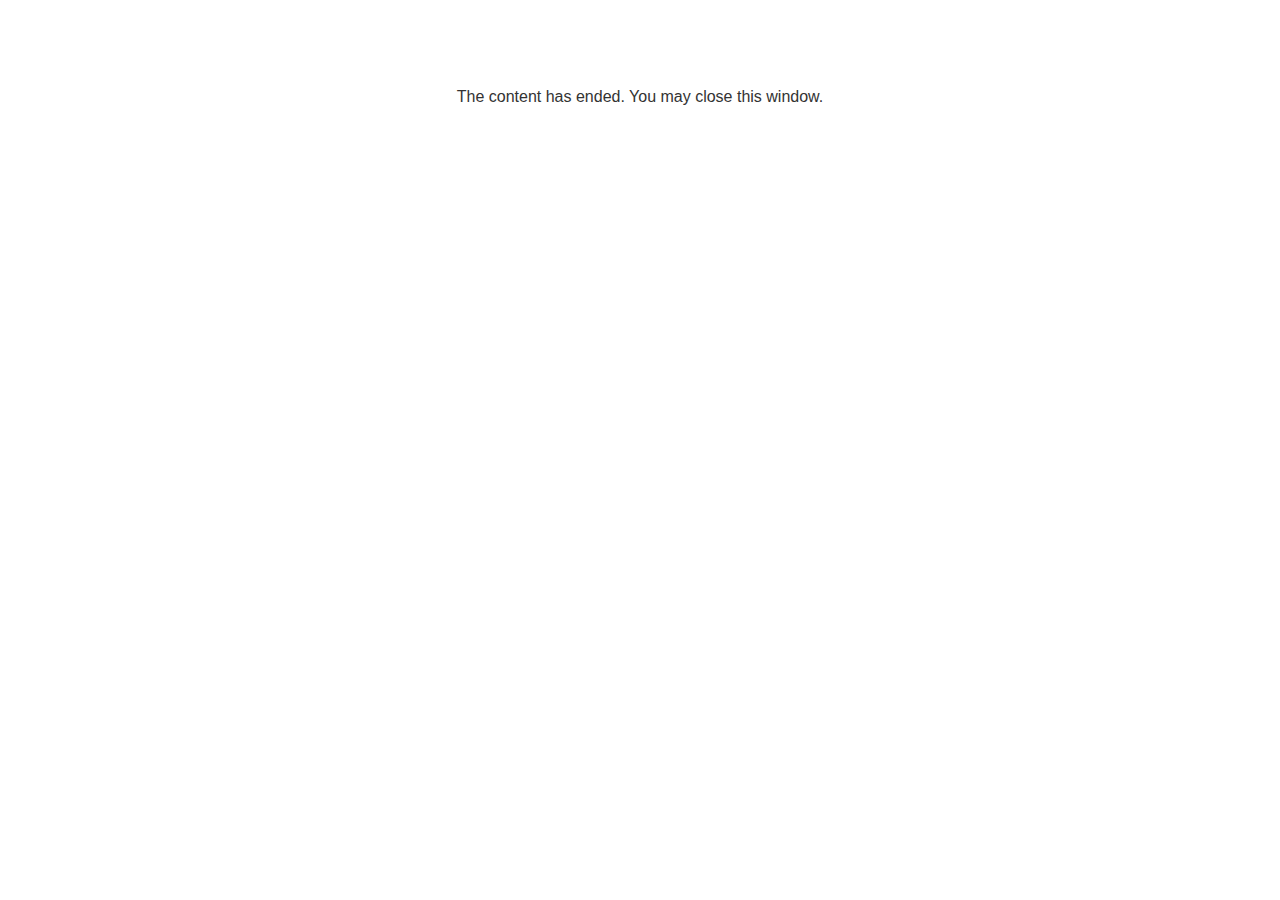
<file: lms/goodbye.html>
<!doctype html>
<html>
<body style="background-color: #ffffff;">

<p role="alert" style="color: #333333;font-family: Lato, articulate, tahoma, arial;font-size: medium;text-align: center;">
<br><br><br><br>
The content has ended. You may close this window.
</p>

</body>
</html>
</file>
